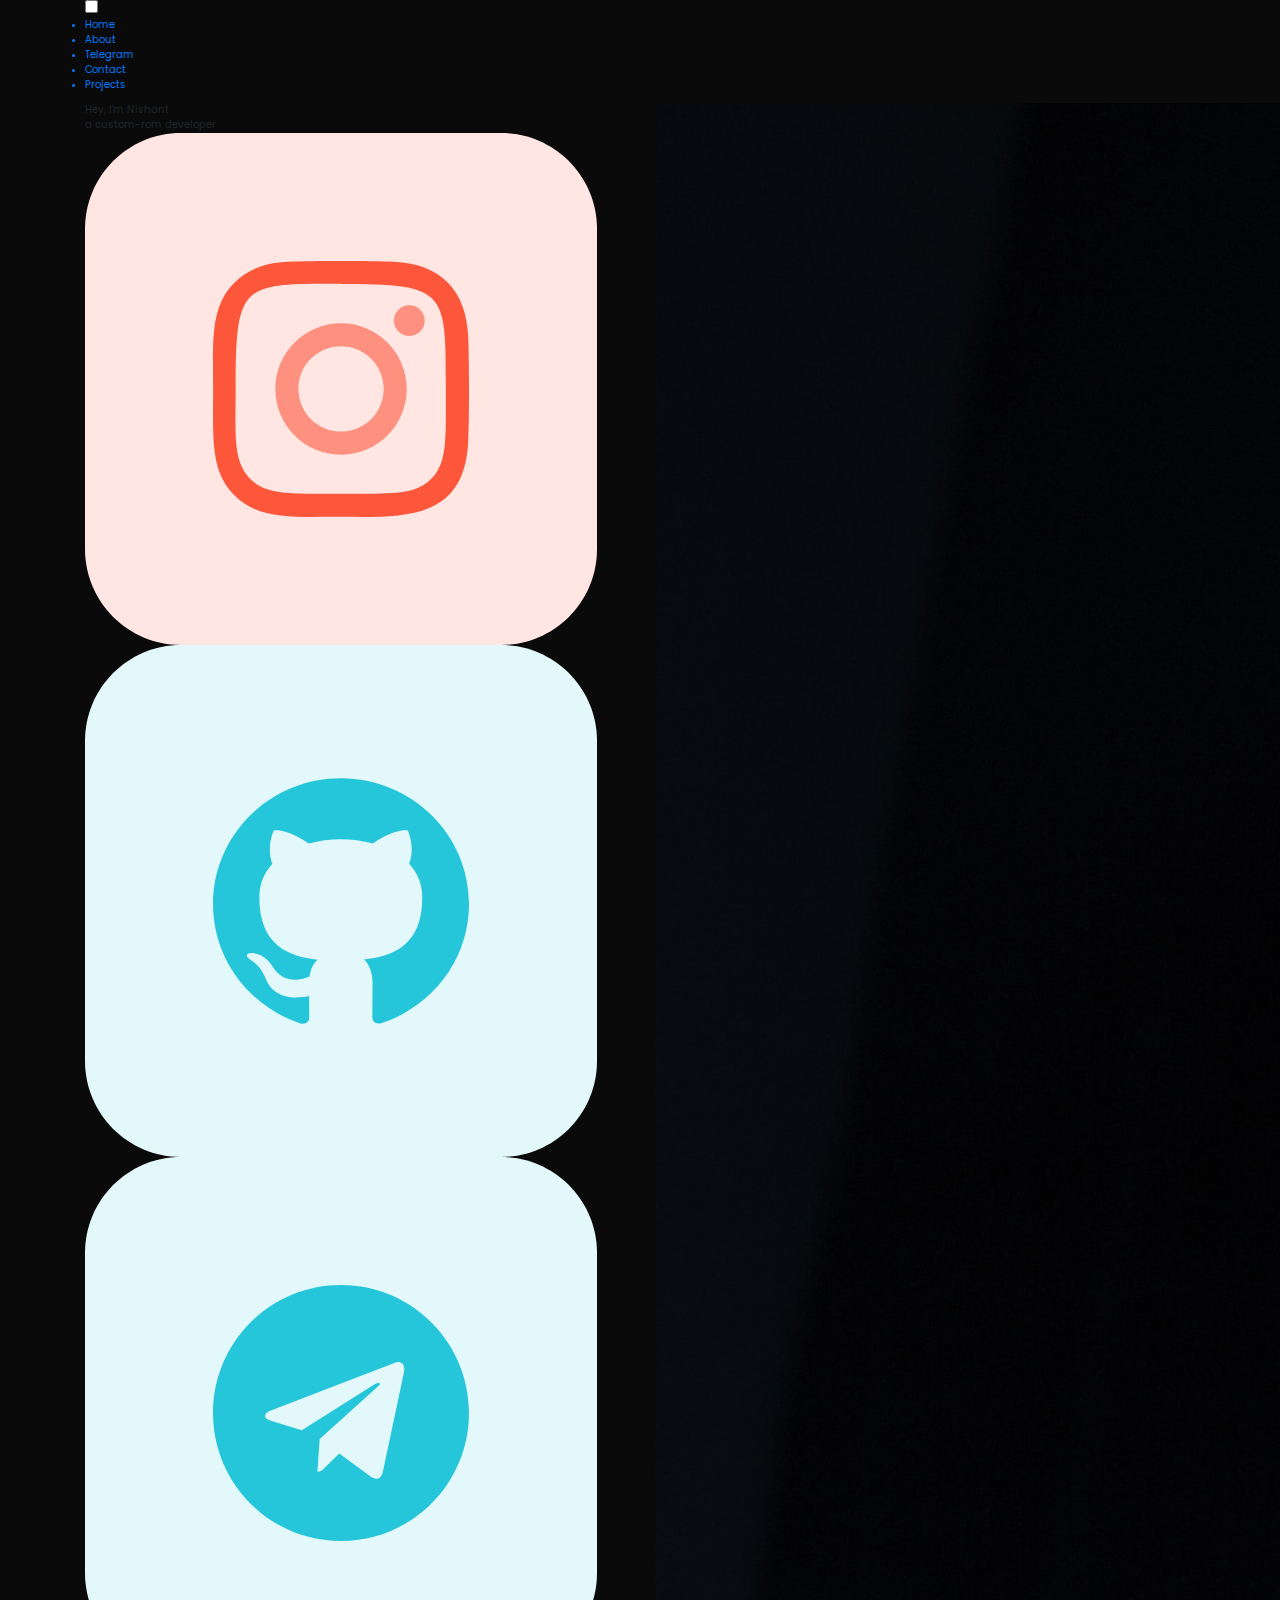
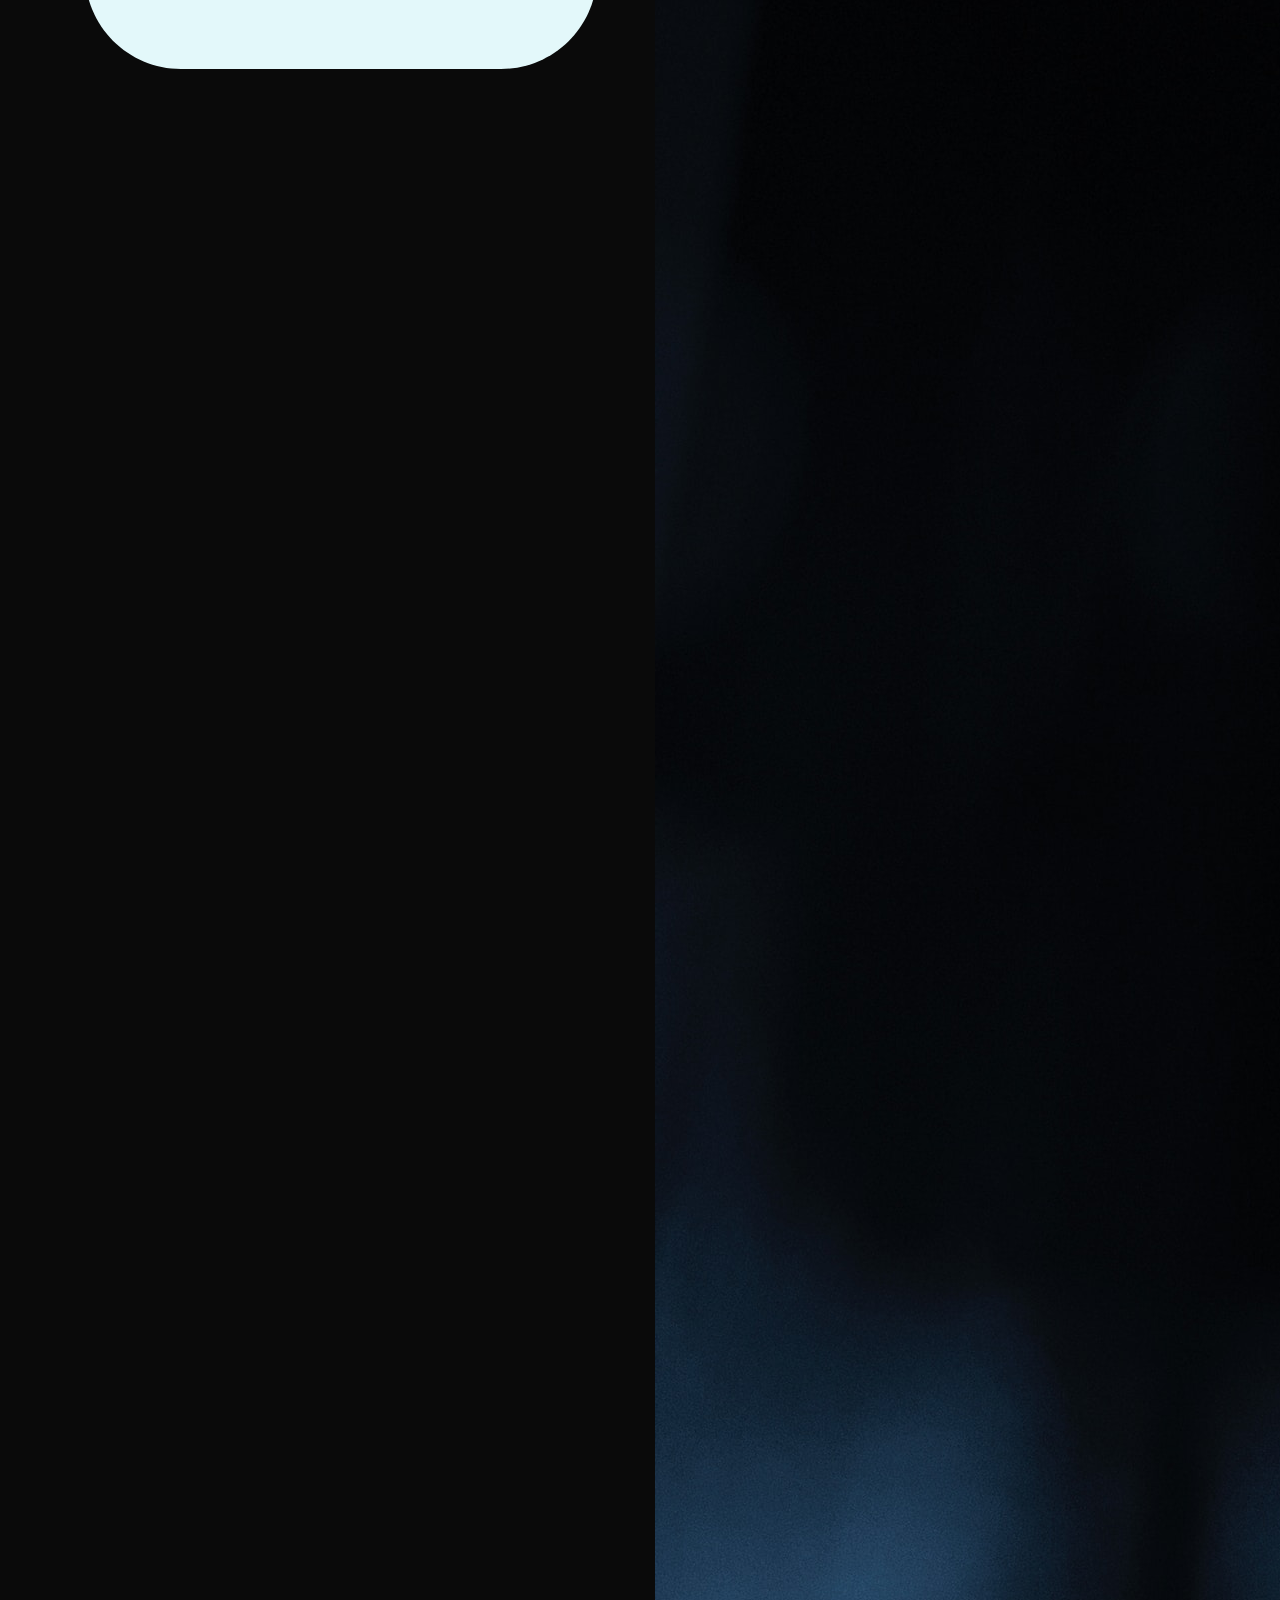
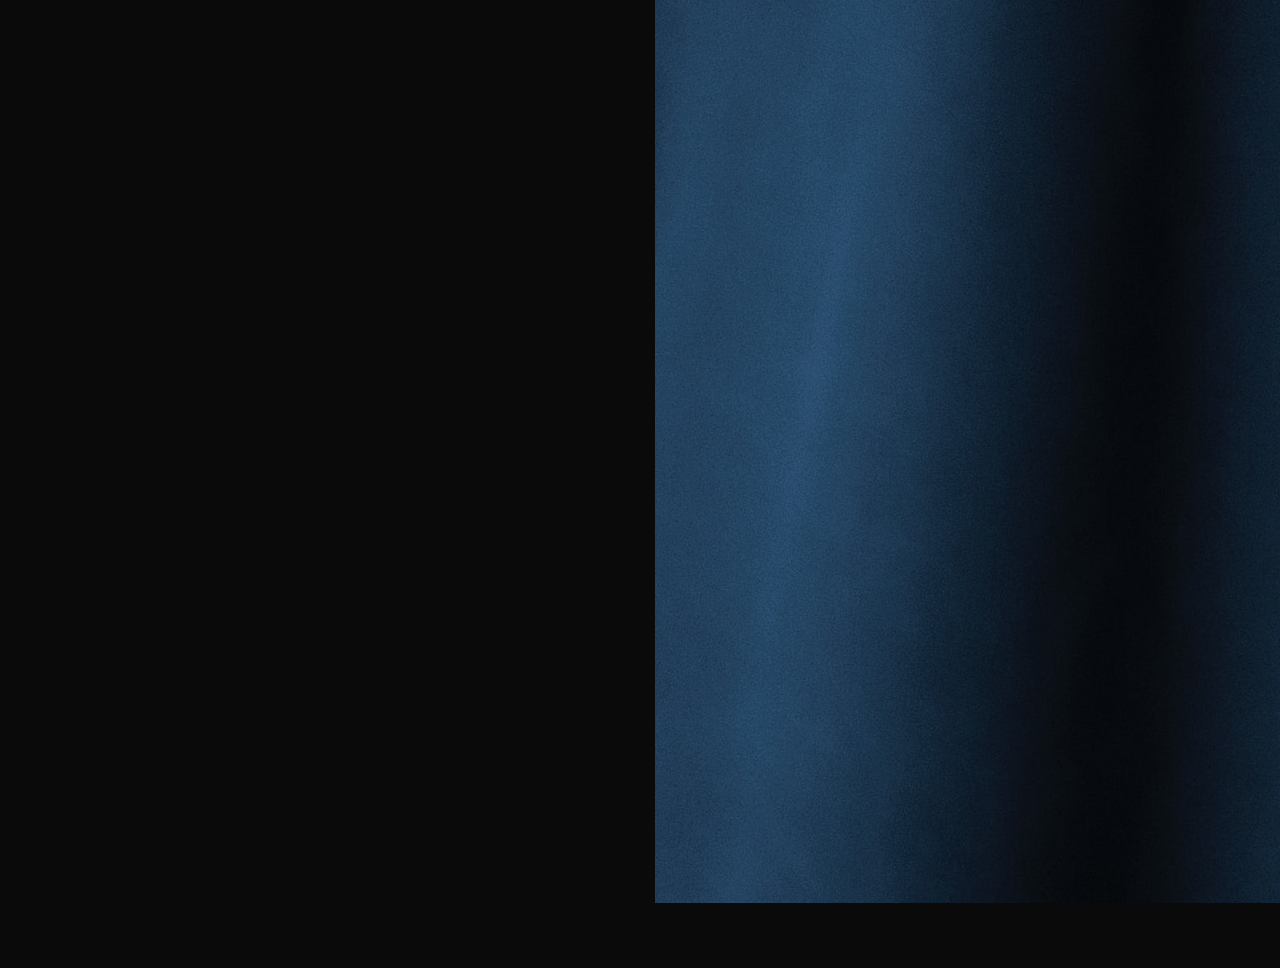
<file: index.html>
<!doctype html>
<html lang="en">
  <head>
    <!-- Required meta tags -->
    <meta charset="utf-8">
    <meta name="viewport" content="width=device-width, initial-scale=1, shrink-to-fit=no">

    <!-- Bootstrap CSS -->
    <link rel="stylesheet" href="https://stackpath.bootstrapcdn.com/bootstrap/4.3.1/css/bootstrap.min.css" integrity="sha384-ggOyR0iXCbMQv3Xipma34MD+dH/1fQ784/j6cY/iJTQUOhcWr7x9JvoRxT2MZw1T" crossorigin="anonymous">

     <script src=" https://cdnjs.cloudflare.com/ajax/libs/jquery/3.1.1/jquery.min.js"></script>

      <link rel="stylesheet" href="css/style.css">
      <link rel="stylesheet" href="css/responsive.css">


<!-- Optional JavaScript -->
    <!-- jQuery first, then Popper.js, then Bootstrap JS -->
    <script src="https://code.jquery.com/jquery-3.3.1.slim.min.js" integrity="sha384-q8i/X+965DzO0rT7abK41JStQIAqVgRVzpbzo5smXKp4YfRvH+8abtTE1Pi6jizo" crossorigin="anonymous"></script>
    <script src="https://cdnjs.cloudflare.com/ajax/libs/popper.js/1.14.7/umd/popper.min.js" integrity="sha384-UO2eT0CpHqdSJQ6hJty5KVphtPhzWj9WO1clHTMGa3JDZwrnQq4sF86dIHNDz0W1" crossorigin="anonymous"></script>
    <script src="https://stackpath.bootstrapcdn.com/bootstrap/4.3.1/js/bootstrap.min.js" integrity="sha384-JjSmVgyd0p3pXB1rRibZUAYoIIy6OrQ6VrjIEaFf/nJGzIxFDsf4x0xIM+B07jRM" crossorigin="anonymous"></script>

    <title>Tesla - A Pero</title>
  </head>
  <body>

    <div class="container">

    </div>
<div class="header">
    <div class="container">
        <nav role="navigation">
          <div id="menuToggle">
            <input type="checkbox" />
            <span></span>
            <span></span>
            <span></span>

            <ul id="menu">
              <a href="#"><li>Home</li></a>
              <a href="about/index.html"><li>About</li></a>
              <a href="https://t.me/tesla59/" target="_blank"><li>Telegram</li></a>
              <a href="contact/index.html"><li>Contact</li></a>
                <a href="projects/index.html"><li>Projects</li></a>
            </ul>
          </div>
        </nav>
        <div class="row align-items-centre header">
        <div class="col-12 col-md-6 order-md-2">
          <img src="img/tesla.jpg" alt="" class="profile-pic">
        </div>
        <div class="col-12 col-md-6 order-md-1"><div class="name">Hey, I'm Nishant</div>
        <div class="about-me">a custom-rom developer</div>
        <div class="socialmediao">
            <a href="http://instagram.com/tesla.notnikola" target="_blank"><img src="img/social/instagram.svg" alt="" class="socialmedia"></a>
            <a href="http://github.com/tesla59/" target="_blank"><img src="img/social/github.svg" alt="" class="socialmedia"></a>
            <a href="http://t.me/tesla59/" target="_blank"><img src="img/social/telegram.svg" alt="" class="socialmedia"></a>
        </div>
      </div>
      </div>
    </div>
  </div>
</div>
  </body>
</html>
</file>
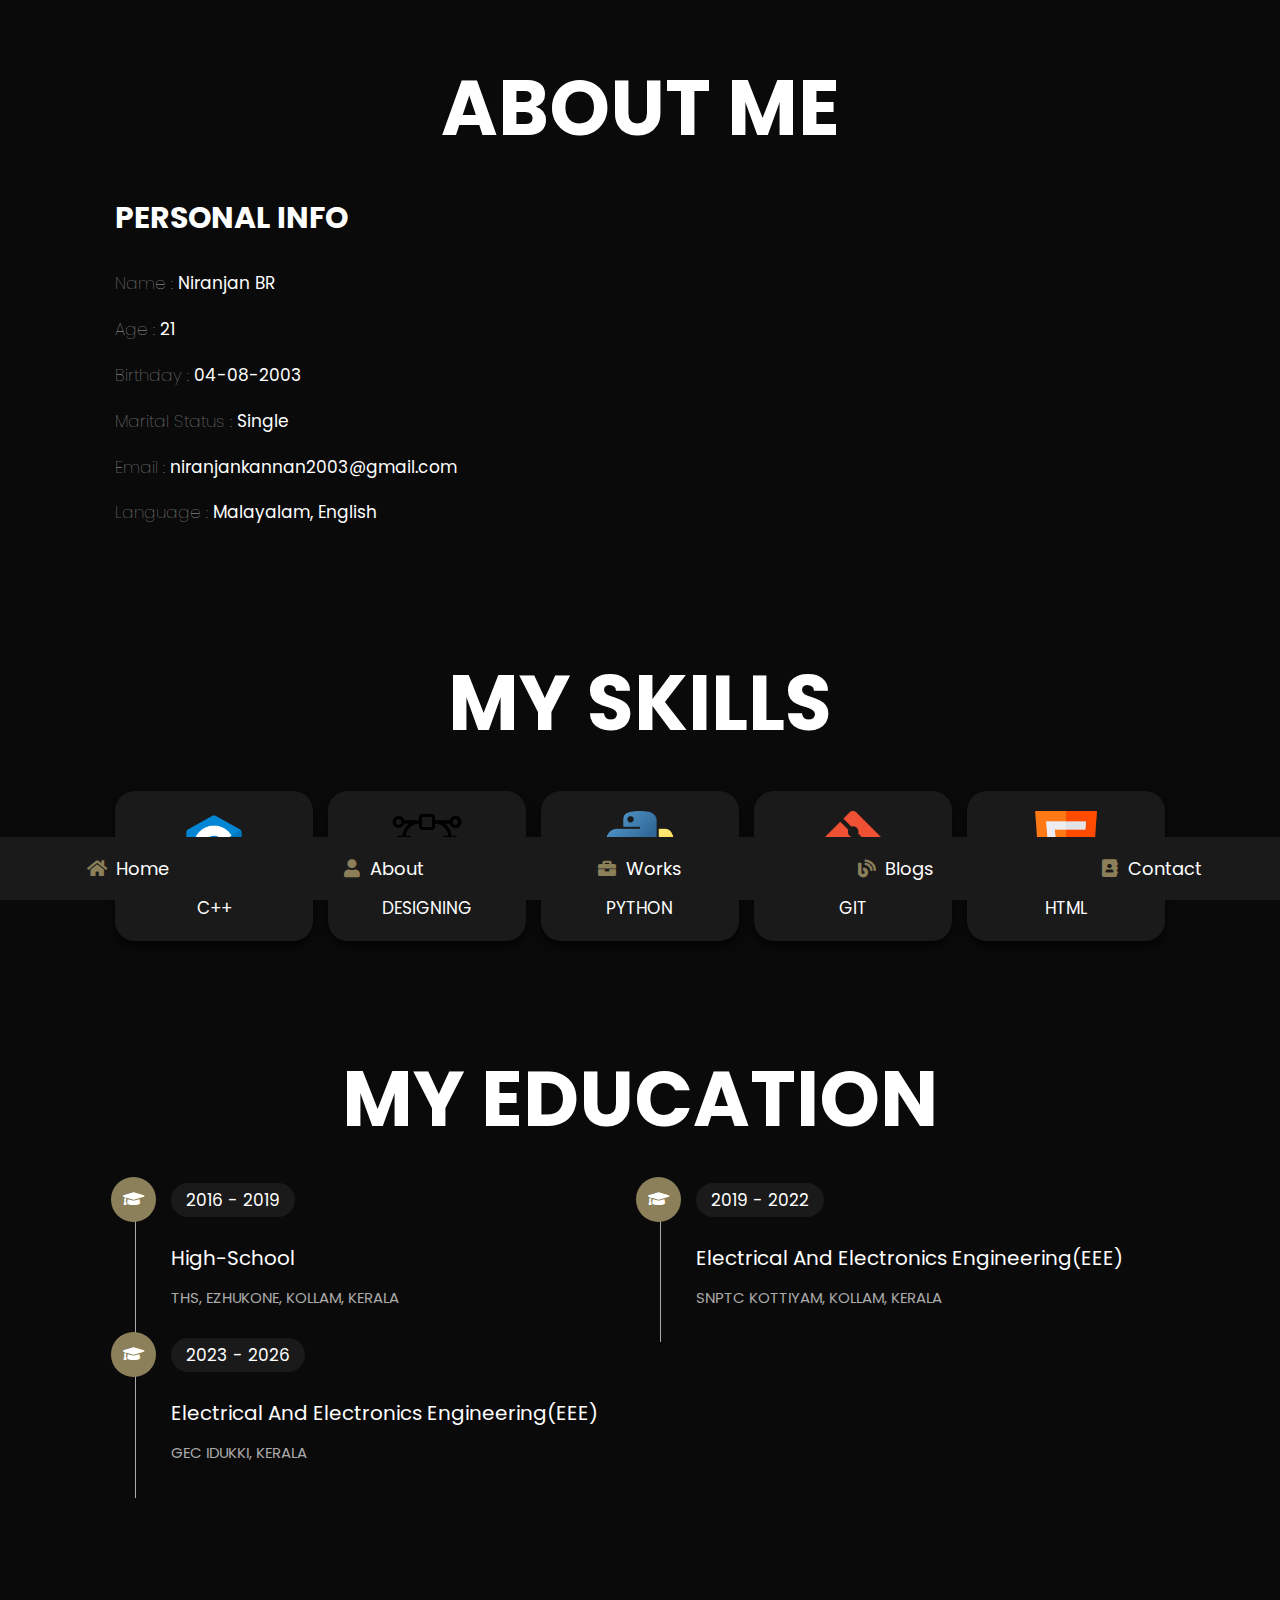
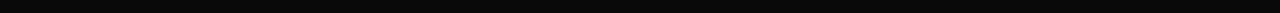
<file: about.html>
<!DOCTYPE html>
<html lang="en">
<head>
    <meta charset="UTF-8">
    <meta http-equiv="X-UA-Compatible" content="IE=edge">
    <meta name="viewport" content="width=device-width, initial-scale=1.0">
    <title>NIRANJAN BR</title>

    <!-- Favicons -->
    <link href="images/favi-icon/fox.png" rel="icon">
    <link href="images/favi-icon/fox-icon.png" rel="fox-icon">
    
    <!-- font awesome cdn link  -->
    <link rel="stylesheet" href="https://cdnjs.cloudflare.com/ajax/libs/font-awesome/5.15.4/css/all.min.css">

    <!-- custom css file link  -->
    <link rel="stylesheet" href="css/style.css">

</head>
<body>

<!-- preloader-->
<div id="preloader"></div>


<!-- navbar section starts  -->

<nav class="navbar">
    <a href="index.html"> <i class="fas fa-home"></i> <span>Home</span> </a>
    <a href="about.html"> <i class="fas fa-user"></i> <span>About</span> </a>
    <a href="works.html"> <i class="fas fa-briefcase"></i> <span>Works</span> </a>
    <a href="blogs.html"> <i class="fas fa-blog"></i> <span>Blogs</span> </a>
    <a href="contact.html"> <i class="fas fa-address-book"></i> <span>Contact</span> </a>
</nav>

<!-- navbar section ends -->

<!-- about section starts  -->

<section class="about">

    <h1 class="heading"> about <span>me</span> </h1>

    <div class="row">

        <div class="info-container">

            <h1>personal info</h1>

            <div class="box-container">

                <div class="box">
                    <h3> <span>Name : </span> Niranjan BR </h3>
                    <h3> <span>Age : </span> 21 </h3>
                    <h3> <span>Birthday : </span> 04-08-2003 </h3>
                    <h3> <span>Marital Status : </span> Single </h3>
                    <h3> <span>Email : </span> niranjankannan2003@gmail.com </h3>
                    <h3> <span>Language : </span> Malayalam, English </h3>
                </div>
   


        <div class="count-container">


    </div>

</section>

<!-- about section ends -->

<!-- skills section starts  -->

<section class="skills">

    <h1 class="heading"> <span>my</span> skills </h1>

    <div class="box-container">
        <div class="box">
            <img src="images/language/icon-6.png">
            <h3>C++</h3>
        </div>
        <div class="box">
            <img src="images/language/icon-9.png">
            <h3>Designing</h3>
        </div>
        <div class="box">
            <img src="images/language/icon-10.png">
            <h3>Python</h3>
        </div>
        <div class="box">
            <img src="images/language/icon-11.png">
            <h3>Git</h3>
        </div>
        <div class="box">
            <img src="images/language/icon-12.png">
            <h3>HTML</h3>
        </div>
    </div>

</section>

<!-- skills section ends -->

<!-- education section starts  -->

<section class="education">

    <h1 class="heading"> <span>my</span> education </h1>

    <div class="box-container">

        <div class="box">
            <i class="fas fa-graduation-cap"></i>
            <span>2016 - 2019</span>
            <h3>High-School </h3>
            <p>THS, EZHUKONE, KOLLAM, KERALA</p>
        </div>

        <div class="box">
            <i class="fas fa-graduation-cap"></i>
            <span>2019 - 2022</span>
            <h3>Electrical And Electronics Engineering(EEE)</h3>
            <p>SNPTC KOTTIYAM, KOLLAM, KERALA</p>
        </div>

        <div class="box">
            <i class="fas fa-graduation-cap"></i>
            <span>2023 - 2026</span>
            <h3>Electrical And Electronics Engineering(EEE)</h3>
            <p>GEC IDUKKI, KERALA</p>
        </div>
    </div>

</section>

<script src="js/security.js"></script>
<script src="https://cdnjs.cloudflare.com/ajax/libs/jquery/3.4.1/jquery.min.js" charset="utf-8"></script>
<script type="text/javascript">
  setTimeout(function(){
    $('#preloader').fadeToggle();
  },170);
  </script>

<script>
    $(document).ready(function(){
      // Add smooth scrolling to all links
      $("a").on('click', function(event) {
    
        if (this.hash !== "") {
          // Prevent default anchor click behavior
          event.preventDefault();
    
          var hash = this.hash;
    
          $('html, body').animate({
            scrollTop: $(hash).offset().top
          }, 800, function(){
    
            // Add hash (#) to URL when done scrolling (default click behavior)
            window.location.hash = hash;
          });
        }
      });
    });
    </script>
    
<!-- education section ends -->

</body>
</html>
</file>
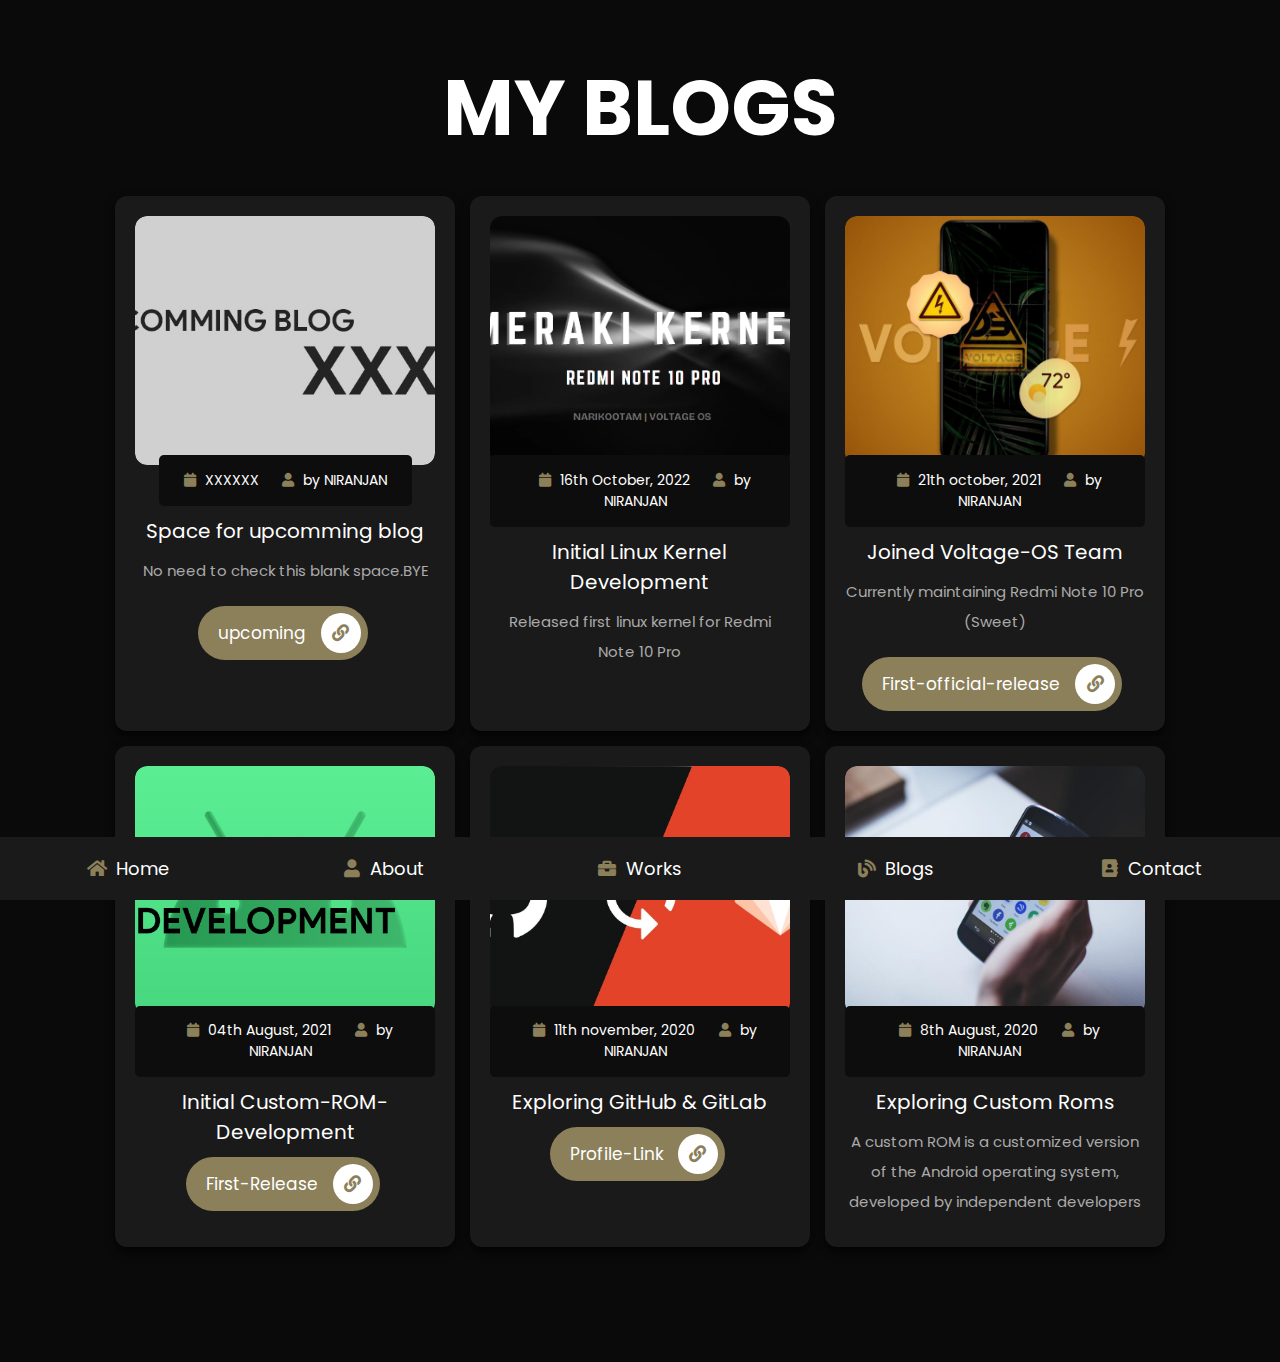
<file: blogs.html>
<!DOCTYPE html>
<html lang="en">
<head>
    <meta charset="UTF-8">
    <meta http-equiv="X-UA-Compatible" content="IE=edge">
    <meta name="viewport" content="width=device-width, initial-scale=1.0">
    <title>NIRANJAN BR</title>

    <!-- Favicons -->
    <link href="images/favi-icon/fox.png" rel="icon">
    <link href="images/favi-icon/fox-icon.png" rel="karthik-icon">
    
    <!-- font awesome cdn link  -->
    <link rel="stylesheet" href="https://cdnjs.cloudflare.com/ajax/libs/font-awesome/5.15.4/css/all.min.css">

    <!-- custom css file link  -->
    <link rel="stylesheet" href="css/style.css">

</head>
<body>
    
  <!-- preloader-->
  <div id="preloader"></div>

<!-- navbar section starts  -->

<nav class="navbar">
    <a href="index.html"> <i class="fas fa-home"></i> <span>Home</span> </a>
    <a href="about.html"> <i class="fas fa-user"></i> <span>About</span> </a>
    <a href="works.html"> <i class="fas fa-briefcase"></i> <span>Works</span> </a>
    <a href="blogs.html"> <i class="fas fa-blog"></i> <span>Blogs</span> </a>
    <a href="contact.html"> <i class="fas fa-address-book"></i> <span>Contact</span> </a>
</nav>

<!-- navbar section ends -->

<!-- blogs section starts  -->

<section class="blogs">

    <h1 class="heading"> <span>my</span> blogs </h1>

    <div class="box-container">
        <div class="box">
            <div class="image">
                <img src="images/blog/blog-UPCOMMING.jpg" alt="">
            </div>
            <div class="content">
                <div class="icons">
                    <a href="#"> <i class="fas fa-calendar"></i> XXXXXX</a>
                    <a href="#"> <i class="fas fa-user"></i> by NIRANJAN </a>
                </div>
                <h3>Space for upcomming blog</h3>
                <p>No need to check this blank space.BYE</p>
                <a href="https://youtu.be/q-LopB221Yc" class="btn" class="btn"> upcoming <i class="fas fa-link"></i> </a>
            </div>
        </div>
        <div class="box">
            <div class="image">
                <img src="images/blog/blog-meraki.png" alt="">
            </div>
            <div class="content">
                <div class="icons">
                    <a href="#"> <i class="fas fa-calendar"></i> 16th October, 2022 </a>
                    <a href="#"> <i class="fas fa-user"></i> by NIRANJAN</a>
                </div>
                <h3>Initial Linux Kernel Development</h3>
                <p>Released first linux kernel for Redmi Note 10 Pro</p>
            </div>
        </div>

        <div class="box">
            <div class="image">
                <img src="images/blog/blog-voltage.jpg" alt="">
            </div>
            <div class="content">
                <div class="icons">
                    <a href="#"> <i class="fas fa-calendar"></i> 21th october, 2021</a>
                    <a href="#"> <i class="fas fa-user"></i> by NIRANJAN </a>
                </div>
                <h3>Joined Voltage-OS Team</h3>
                <p>Currently maintaining Redmi Note 10 Pro (Sweet)</p>
                <a href="https://t.me/voltageosannouncements/8" class="btn"> First-official-release <i class="fas fa-link"></i> </a>

            </div>
        </div>

        <div class="box">
            <div class="image">
                <img src="images/blog/blog-AD.jpg" alt="">
            </div>
            <div class="content">
                <div class="icons">
                    <a href="#"> <i class="fas fa-calendar"></i> 04th August, 2021 </a>
                    <a href="#"> <i class="fas fa-user"></i> by NIRANJAN</a>
                </div>
                <h3>Initial Custom-ROM-Development</h3>
                <a href="https://t.me/buildbothub/83" class="btn"> First-Release <i class="fas fa-link"></i> </a>
            </div>
        </div>

        <div class="box">
            <div class="image">
                <img src="images/blog/blog-github.jpg" alt="">
            </div>
            <div class="content">
                <div class="icons">
                    <a href="#"> <i class="fas fa-calendar"></i> 11th november, 2020 </a>
                    <a href="#"> <i class="fas fa-user"></i> by NIRANJAN </a>
                </div>
                <h3>Exploring GitHub & GitLab</h3>
                <a href="https://github.com/mrfox2003" class="btn"> Profile-Link <i class="fas fa-link"></i> </a>
            </div>
        </div>

        <div class="box">
            <div class="image">
                <img src="images/blog/blog-customrom.jpg" alt="">
            </div>
            <div class="content">
                <div class="icons">
                    <a href="#"> <i class="fas fa-calendar"></i> 8th August, 2020 </a>
                    <a href="#"> <i class="fas fa-user"></i> by NIRANJAN </a>
                </div>
                <h3>Exploring Custom Roms</h3>
                <p>A custom ROM is a customized version of the Android operating system, developed by independent developers</p>
            </div>
        </div>

    </div>

</section>

<script src="js/security.js"></script>
<script src="https://cdnjs.cloudflare.com/ajax/libs/jquery/3.4.1/jquery.min.js" charset="utf-8"></script>
<script type="text/javascript">
  setTimeout(function(){
    $('#preloader').fadeToggle();
  },170);
  </script>
  
<script>
    $(document).ready(function(){
      // Add smooth scrolling to all links
      $("a").on('click', function(event) {
    
        if (this.hash !== "") {
          // Prevent default anchor click behavior
          event.preventDefault();
    
          var hash = this.hash;
    
          $('html, body').animate({
            scrollTop: $(hash).offset().top
          }, 800, function(){
    
            // Add hash (#) to URL when done scrolling (default click behavior)
            window.location.hash = hash;
          });
        }
      });
    });
    </script>

<!-- blogs section ends -->

</body>
</html>
</file>
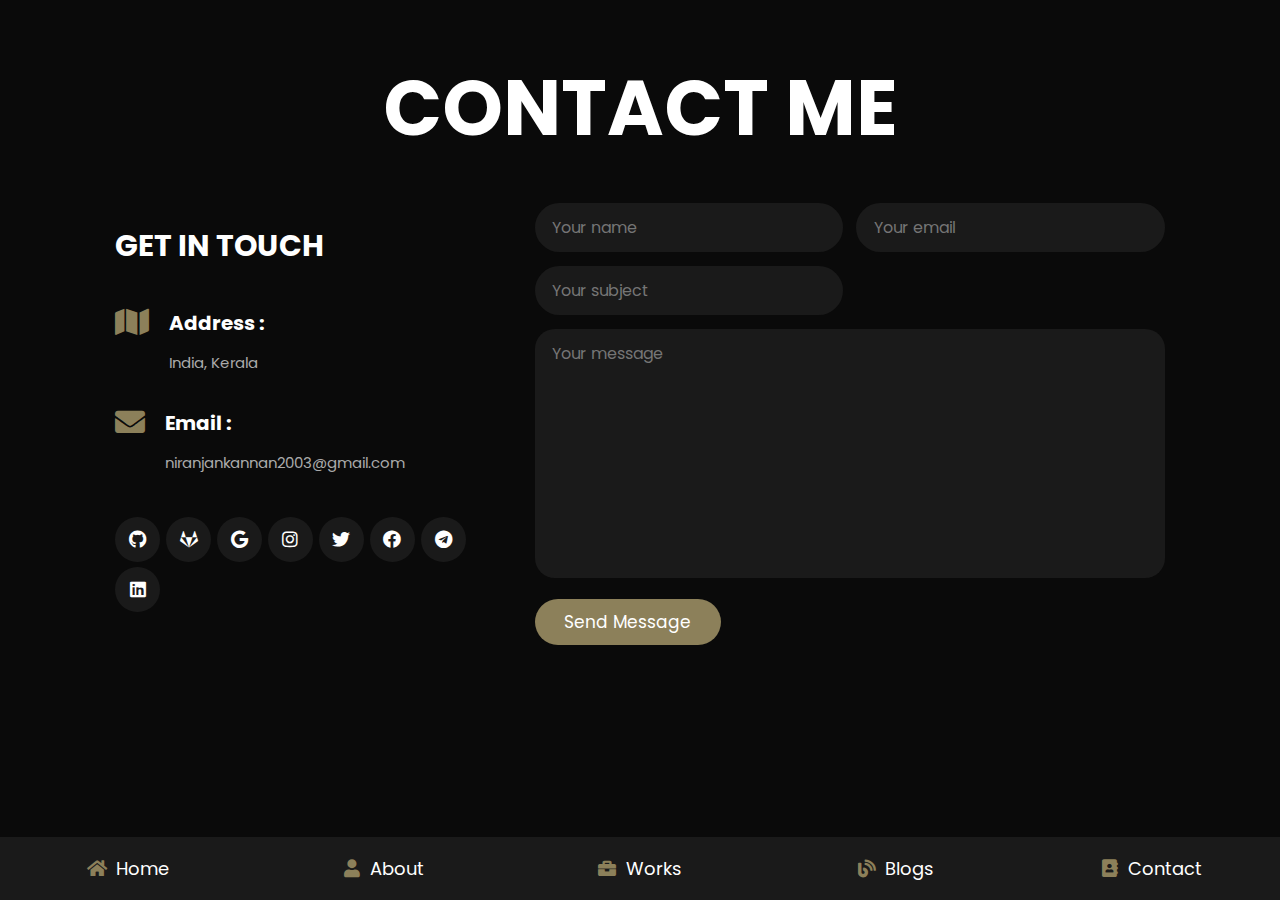
<file: contact.html>
<!DOCTYPE html>
<html lang="en">
<head>
    <meta charset="UTF-8">
    <meta http-equiv="X-UA-Compatible" content="IE=edge">
    <meta name="viewport" content="width=device-width, initial-scale=1.0">
    <title>NIRANJAN BR</title>

    <!-- Favicons -->
    <link href="images/favi-icon/fox.png" rel="icon">
    <link href="images/favi-icon/fox-icon.png" rel="karthik-icon">
    
    <!-- Font awesome CDN link -->
    <link rel="stylesheet" href="https://cdnjs.cloudflare.com/ajax/libs/font-awesome/5.15.4/css/all.min.css">

    <!-- Custom CSS file link -->
    <link rel="stylesheet" href="css/style.css">

</head>
<body>
    
    <!-- Preloader -->
    <div id="preloader"></div>

    <!-- Navbar section starts -->
    <nav class="navbar">
        <a href="index.html"> <i class="fas fa-home"></i> <span>Home</span> </a>
        <a href="about.html"> <i class="fas fa-user"></i> <span>About</span> </a>
        <a href="works.html"> <i class="fas fa-briefcase"></i> <span>Works</span> </a>
        <a href="blogs.html"> <i class="fas fa-blog"></i> <span>Blogs</span> </a>
        <a href="contact.html"> <i class="fas fa-address-book"></i> <span>Contact</span> </a>
    </nav>
    <!-- Navbar section ends -->

    <!-- Contact section starts -->
    <section class="contact">
        <h1 class="heading"> Contact <span>Me</span> </h1>

        <div class="row">

            <div class="info-container">

                <h1>Get in touch</h1>

                <div class="box-container">

                    <div class="box">
                        <i class="fas fa-map"></i>
                        <div class="info">
                            <h3>Address :</h3>
                            <p>India, Kerala</p>
                        </div>
                    </div>

                    <div class="box">
                        <i class="fas fa-envelope"></i>
                        <div class="info">
                            <h3>Email :</h3>
                            <p><a href="mailto:niranjankannan2003@gmail.com">niranjankannan2003@gmail.com</a></p>
                        </div>
                    </div>

                </div>

                <div class="share">
                    <a href="https://github.com/mrfox2003" class="fab fa-github"></a>
                    <a href="https://gitlab.com/mrfox2003" class="fab fa-gitlab"></a>
                    <a href="mailto:niranjankannan2003@gmail.com" class="fab fa-google"></a>
                    <a href="https://instagram.com/_mrfox_2003" class="fab fa-instagram"></a>
                    <a href="https://twitter.com/_mrfox2003" class="fab fa-twitter"></a>
                    <a href="https://www.facebook.com/niranjan.baiju.33" class="fab fa-facebook"></a>
                    <a href="https://t.me/mrfox2003" class="fab fa-telegram"></a>
                    <a href="https://www.linkedin.com/in/niranjan-b-r-a18b2b224" class="fab fa-linkedin"></a>
                </div>

            </div>

            <form id="contactForm" action="https://formspree.io/f/mqaaoeee" method="post">

                <div class="inputBox">
                    <input type="text" name="fname" placeholder="Your name" required>
                    <input type="email" name="email" placeholder="Your email" required>
                </div>

                <div class="inputBox">
                    <input type="text" name="subject" placeholder="Your subject" required>
                </div>

                <textarea name="message" placeholder="Your message" cols="30" rows="10" required></textarea>

                <input type="submit" value="Send Message" class="btn">

            </form>

        </div>

    </section>

    <script>
        document.getElementById("contactForm").addEventListener("submit", function(event) {
            const fname = document.querySelector("input[name='fname']").value;
            const email = document.querySelector("input[name='email']").value;
            const subject = document.querySelector("input[name='subject']").value;
            const message = document.querySelector("textarea[name='message']").value;

            // Check if any required field is empty
            if (!fname || !email || !subject || !message) {
                alert("Please fill out all fields before submitting.");
                event.preventDefault(); // Prevent form submission
            }
        });
    </script>

    <script src="https://cdnjs.cloudflare.com/ajax/libs/jquery/3.4.1/jquery.min.js" charset="utf-8"></script>
    <script>
        setTimeout(function() {
            $('#preloader').fadeToggle();
        }, 170);
    </script>
    <script>
        $(document).ready(function() {
            $("a").on('click', function(event) {
                if (this.hash !== "") {
                    event.preventDefault();
                    const hash = this.hash;
                    $('html, body').animate({
                        scrollTop: $(hash).offset().top
                    }, 800, function() {
                        window.location.hash = hash;
                    });
                }
            });
        });
    </script>
    <!-- Contact section ends -->

</body>
</html>
</file>
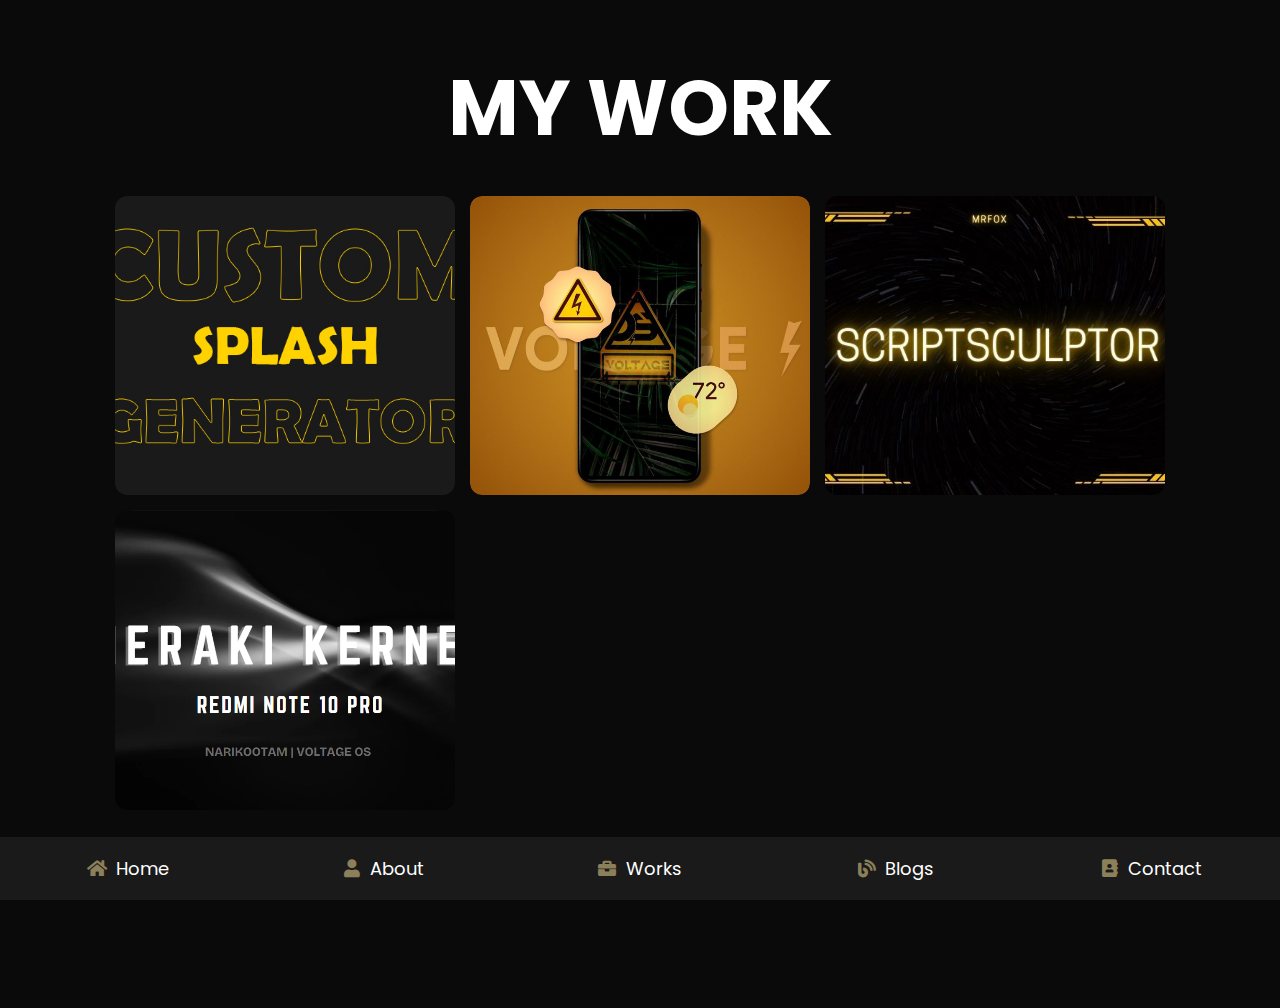
<file: works.html>
<!DOCTYPE html>
<html lang="en">
<head>
    <meta charset="UTF-8">
    <meta http-equiv="X-UA-Compatible" content="IE=edge">
    <meta name="viewport" content="width=device-width, initial-scale=1.0">
    <title>NIRANJAN BR</title>

    <!-- Favicons -->
    <link href="images/favi-icon/fox.png" rel="icon">
    <link href="images/favi-icon/foxk-icon.png" rel="fox-icon">

    <!-- font awesome cdn link  -->
    <link rel="stylesheet" href="https://cdnjs.cloudflare.com/ajax/libs/font-awesome/5.15.4/css/all.min.css">

    <!-- custom css file link  -->
    <link rel="stylesheet" href="css/style.css">

</head>
<body>
    
  <!-- preloader-->
  <div id="preloader"></div>

<!-- navbar section starts  -->

<nav class="navbar">
    <a href="index.html"> <i class="fas fa-home"></i> <span>Home</span> </a>
    <a href="about.html"> <i class="fas fa-user"></i> <span>About</span> </a>
    <a href="works.html"> <i class="fas fa-briefcase"></i> <span>Works</span> </a>
    <a href="blogs.html"> <i class="fas fa-blog"></i> <span>Blogs</span> </a>
    <a href="contact.html"> <i class="fas fa-address-book"></i> <span>Contact</span> </a>
</nav>

<!-- navbar section ends -->

<!-- portfolio section starts  -->

<section class="portfolio">

    <h1 class="heading"> <span>my</span> work </h1>

    <div class="box-container">

        <div class="box">
            <img src="images/works/img-2.jpg" alt="">
            <div class="content">
                <h3>Splash-Maker</h3>
                <p>Use this tool to make custom-splash screen's for your device.</p>
                <a href="https://github.com/mrfox2003/Splash-Tool-Sweet">read more</a>
            </div>
        </div>

        <div class="box">
          <img src="images/works/img-4.jpg" alt="">
          <div class="content">
              <h3>Voltage-OS</h3>
              <p>Custom-ROM with needed customization, FOSS and Stability.</p>
              <a href="https://sourceforge.net/projects/voltage-os/">read more</a>
          </div>
      </div>

      <div class="box">
        <img src="images/works/img-5.jpg" alt="">
        <div class="content">
            <h3>Script Sculptor</h3>
            <p>This collection houses a variety of bash and python scripts desgned to build roms, kernels and designed to automate workflows, and save valuable time</p>
            <a href="https://github.com/mrfox2003/ScriptSculptor">read more</a>
        </div>
    </div>

    <div class="box">
      <img src="images/works/img-6.png" alt="">
      <div class="content">
          <h3>Meraki Kernel</h3>
          <p>Custom Kernel for Redmi Note 10 Pro (sweet)</p>
          <a href="https://t.me/foxbuildsupdates">Release Channel</a>
      </div>
  </div>

  </div>

    <a href="https://github.com/mrfox2003?tab=repositories" class="btn"> Load More <i class="fas fa-redo"></i> </a>
    
</section>

<script src="js/security.js"></script>
<script src="https://cdnjs.cloudflare.com/ajax/libs/jquery/3.4.1/jquery.min.js" charset="utf-8"></script>
<script type="text/javascript">
  setTimeout(function(){
    $('#preloader').fadeToggle();
  },170);
  </script>

<script>
    $(document).ready(function(){
      // Add smooth scrolling to all links
      $("a").on('click', function(event) {
    
        if (this.hash !== "") {
          // Prevent default anchor click behavior
          event.preventDefault();
    
          var hash = this.hash;
    
          $('html, body').animate({
            scrollTop: $(hash).offset().top
          }, 800, function(){
    
            // Add hash (#) to URL when done scrolling (default click behavior)
            window.location.hash = hash;
          });
        }
      });
    });
    </script>
    
<!-- portfolio section ends -->

</body>
</html>
</file>
<file: css/style.css>
@import url("https://fonts.googleapis.com/css2?family=Poppins:wght@100;300;400;500;600;700&display=swap");
* {
  font-family: 'Poppins', sans-serif;
  margin: 0;
  padding: 0;
  -webkit-box-sizing: border-box;
          box-sizing: border-box;
  text-decoration: none;
  outline: none;
  border: none;
  color: inherit;
}

/* 
ALT_COLOR_CODES
background: #8C805A
.btn_color: #8C805A
.btn_hover_color: #514a30
snowflake_background_color: #733119
*/

html {
  font-size: 62.4%;
  overflow-x: hidden;
  scroll-behavior: smooth;
}

html::-webkit-scrollbar {
  width: 0.7rem;
}

html::-webkit-scrollbar-track {
  background: #0d0d0d;
}

html::-webkit-scrollbar-thumb {
  background: #8C805A;
  border-radius: 5rem;
}

body {
  background: #0a0a0a;
  padding-bottom: 6.5rem;
}

section {
  padding: 5rem 9%;
}

.heading {
  text-align: center;
  font-size: 6vw;
  color: #fff;
  margin-bottom: 3rem;
  text-transform: uppercase;
}

.heading span {
  text-transform: uppercase;
  color: b;
}

.btn {
  display: inline-block;
  margin-top: 1rem;
  margin-right: 0.5rem;
  border-radius: 5rem;
  background: #8C805A;
  padding: .7rem;
  font-size: 1.7rem;
  color: #fff;
  padding-left: 2rem;
}

.btn i {
  height: 4rem;
  width: 4rem;
  line-height: 4rem;
  font-size: 1.7rem;
  text-align: center;
  background: #fff;
  color: #8C805A;
  border-radius: 50%;
  margin-left: 1rem;
  -webkit-transition: .3s linear;
  transition: .3s linear;
}

.btn:hover {
  background: #514a30;
  color: #fff;
  transition: .5s;
  animation: hue-animation 5s alternate infinite;
}

@keyframes hue-animation {
  100%{
    filter: hue-rotate(360deg);
  }
}

.btn:hover i {
  margin-left: 2.1rem;
}

.btn_2 {
  display: inline-block;
  margin-top: 1rem;
  margin-left: 0.5rem;
  border-radius: 4rem;
  background: #8C805A;
  padding: .7rem;
  font-size: 1.7rem;
  color: #fff;
  padding-left: 2rem;
}

.btn_2 i {
  height: 4rem;
  width: 4rem;
  line-height: 4rem;
  font-size: 1.7rem;
  text-align: center;
  background: #fff;
  color: #8C805A;
  border-radius: 50%;
  margin-left: 1rem;
  -webkit-transition: .2s linear;
  transition: .3s linear;
}

.btn_2:hover {
  background: #514a30;
  color: #fff;
  transition: .5s;
  animation: hue-animation 5s alternate infinite;
}

@keyframes hue-animation {
  100%{
    filter: hue-rotate(360deg);
  }
}

.btn_2:hover i {
  margin-left: 2.1rem;
}

.navbar {
  position: fixed;
  bottom: 0;
  left: 0;
  right: 0;
  display: -webkit-box;
  display: -ms-flexbox;
  display: flex;
  z-index: 1000;
  -webkit-box-align: end;
      -ms-flex-align: end;
          align-items: flex-end;
}

.navbar a {
  padding: 1.8rem;
  font-size: 1.8rem;
  background: #1a1a1a;
  -webkit-box-flex: 1;
      -ms-flex: 1;
          flex: 1;
  color: #fff;
  text-align: center;
  -webkit-transition: .2s linear;
  transition: .2s linear;
}

.navbar a i {
  color: #8C805A;
  padding-right: .5rem;
}

.navbar a:hover {
  background: #8C805A;
  padding-bottom: 4rem;
}

.navbar a:hover i {
  color: #1a1a1a;
}

.navbar a:hover {
  color:#1a1a1a;
}

.home {
  display: -webkit-box;
  display: -ms-flexbox;
  display: flex;
  -webkit-box-align: center;
      -ms-flex-align: center;
          align-items: center;
  -ms-flex-wrap: wrap;
      flex-wrap: wrap;
  gap: 4rem;
  min-height: calc(100vh - 6.5rem);
}

.home .image {
  -webkit-box-flex: 1;
      -ms-flex: 1 1 42rem;
          flex: 1 1 42rem;
  text-align: center;
}

.home .image img {
  height: 52rem;
  width: 52rem;
  border-radius: 26% 66% 66% 26% / 26% 26% 66% 66%;
}

.home .image img:hover{
  filter: drop-shadow(7px 7px 12px #514a30);
}

.home .content {
  -webkit-box-flex: 1;
      -ms-flex: 1 1 42rem;
          flex: 1 1 42rem;
}

.home .content h3 {
  color: #fff;
  font-size: 4rem;
  padding-bottom: .5rem;
}

.home .content span {
  font-size: 3rem;
  color: #8C805A;
  padding: .5rem 0;
  display: block;
  font-weight: 550;
}

.home .content p {
  font-size: 1.5rem;
  color: #aaa;
  padding: 1rem 0;
  line-height: 2;
}

.about .row {
  display: -webkit-box;
  display: -ms-flexbox;
  display: flex;
  -webkit-box-align: center;
      -ms-flex-align: center;
          align-items: center;
  -ms-flex-wrap: wrap;
      flex-wrap: wrap;
  gap: 2rem;
}

.about .row .info-container {
  -webkit-box-flex: 1;
      -ms-flex: 1 1 42rem;
          flex: 1 1 42rem;
}

.about .row .info-container h1 {
  font-size: 3rem;
  color: #fff;
  text-transform: uppercase;
  padding-bottom: 1rem;
}

.about .row .info-container .box-container {
  padding: 1rem 0;
  display: -webkit-box;
  display: -ms-flexbox;
  display: flex;
  -ms-flex-wrap: wrap;
      flex-wrap: wrap;
  gap: 2rem;
}

.about .row .info-container .box-container .box {
  -webkit-box-flex: 1;
      -ms-flex: 1 1 20rem;
          flex: 1 1 20rem;
}

.about .row .info-container .box-container .box h3 {
  font-size: 1.7rem;
  color: #fff;
  padding: 1rem 0;
  font-weight: normal;
}

.about .row .info-container .box-container .box h3 span {
  color: #aaa;
  font-weight: lighter;
}

.about .row .count-container {
  -webkit-box-flex: 1;
      -ms-flex: 1 1 42rem;
          flex: 1 1 42rem;
  display: -webkit-box;
  display: -ms-flexbox;
  display: flex;
  -ms-flex-wrap: wrap;
      flex-wrap: wrap;
  gap: 2rem;
}

.about .row .count-container .box {
  -webkit-box-flex: 1;
      -ms-flex: 1 1 20rem;
          flex: 1 1 20rem;
  padding: 3rem 4rem;
  border-radius: .5rem;
  background: #1a1a1a;
  -webkit-box-shadow: 0 0.5rem 1rem rgba(0, 0, 0, 0.7);
          box-shadow: 0 0.5rem 1rem rgba(0, 0, 0, 0.7);
          border-radius: 20px;
}

.about .row .count-container .box:hover {
  background: rgb(44, 44, 44);
  -webkit-transform: scale(1);
  transform: scale(1.1);
  -webkit-transition: .2s linear;
  transition: .3s linear;
}

.about .row .count-container .box:hover h3 {
  color: rgb(255, 255, 255);
}

.about .row .count-container .box h3 {
  font-size: 5rem;
  color: #8C805A;
}

.about .row .count-container .box p {
  font-size: 2rem;
  color: #aaa;
}

.skills .box-container {
  display: -ms-grid;
  display: grid;
  -ms-grid-columns: (minmax(16rem, 1fr))[auto-fit];
      grid-template-columns: repeat(auto-fit, minmax(16rem, 1fr));
  gap: 1.5rem;
}

.skills .box-container .box {
  padding: 2rem;
  text-align: center;
  -webkit-box-shadow: 0 0.5rem 1rem rgba(0, 0, 0, 0.7);
          box-shadow: 0 0.5rem 1rem rgba(0, 0, 0, 0.7);
  border-radius: .5rem;
  background: #1a1a1a;
  border-radius: 20px;
}

.skills .box-container .box:hover {
  background: #8C805A;
  -webkit-transform: scale(1);
  transform: scale(1.1);
  -webkit-transition: .2s linear;
  transition: .3s linear;
}

.skills .box-container .box:hover h3 {
  color: #0d0d0d;
}

.skills .box-container .box img {
  height: 7rem;
  margin-bottom: 1rem;
}

.skills .box-container .box h3 {
  color: #fff;
  font-size: 1.7rem;
  font-weight: normal;
  text-transform: uppercase;
}

.education .box-container {
  display: -webkit-box;
  display: -ms-flexbox;
  display: flex;
  -ms-flex-wrap: wrap;
      flex-wrap: wrap;
}

.education .box-container .box {
  -webkit-box-flex: 1;
      -ms-flex: 1 1 40rem;
          flex: 1 1 40rem;
  margin-left: 2rem;
  padding-top: 0;
  padding-bottom: 0;
  padding-left: 3.5rem;
  padding-bottom: 3rem;
  border-left: 0.1rem solid #aaa;
  position: relative;
}

.education .box-container .box i {
  height: 4.5rem;
  width: 4.5rem;
  line-height: 4.5rem;
  font-size: 1.7rem;
  border-radius: 50%;
  background: #8C805A;
  color: #fff;
  text-align: center;
  position: absolute;
  top: -1rem;
  left: -2.5rem;
}

.education .box-container .box span {
  font-size: 1.7rem;
  color: #fff;
  border-radius: 5rem;
  padding: .5rem 1.5rem;
  background: #1a1a1a;
}

.education .box-container .box h3 {
  font-size: 2rem;
  padding: 1rem 0;
  color: #fff;
  padding-top: 3rem;
  font-weight: normal;
}

.education .box-container .box p {
  font-size: 1.5rem;
  color: #aaa;
  line-height: 2;
}

.portfolio {
  text-align: center;
}

.portfolio .box-container {
  display: -ms-grid;
  display: grid;
  -ms-grid-columns: (minmax(31rem, 1fr))[auto-fit];
      grid-template-columns: repeat(auto-fit, minmax(31rem, 1fr));
  gap: 1.5rem;
  margin-bottom: 2rem;
}

.portfolio .box-container .box {
  height: 30rem;
  overflow: hidden;
  position: relative;
  border-radius: 12px;
}

.portfolio .box-container .box:hover .content {
  -webkit-transform: translateY(0%);
          transform: translateY(0%);
          transition: .5s linear;
}

.portfolio .box-container .box img {
  height: 100%;
  width: 100%;
  -o-object-fit: cover;
     object-fit: cover;
     border-radius: 12px;
}

.portfolio .box-container .box .content {
  position: absolute;
  top: 0;
  left: 0;
  height: 100%;
  width: 100%;
  background: #1a1a1a;
  display: -webkit-box;
  display: -ms-flexbox;
  display: flex;
  -webkit-box-orient: vertical;
  -webkit-box-direction: normal;
      -ms-flex-flow: column;
          flex-flow: column;
  -webkit-box-align: center;
      -ms-flex-align: center;
          align-items: center;
  -webkit-box-pack: center;
      -ms-flex-pack: center;
          justify-content: center;
  padding: 2rem;
  -webkit-transform: translateY(-100%);
          transform: translateY(-100%);
  -webkit-transition: .2s linear;
  transition: .2s linear;
  border-radius: 18px;
}

.portfolio .box-container .box .content h3 {
  font-size: 2.5rem;
  color: #fff;
  text-transform: uppercase;
  font-weight: 900;
}

.portfolio .box-container .box .content p {
  padding: 1rem 0;
  font-size: 1.5rem;
  font-weight: 500;
  line-height: 2;
  color: #aaa;
}

.portfolio .box-container .box .content a {
  font-size: 2rem;
  color: #8C805A;
}

.portfolio .box-container .box .content a:hover {
  color: #fff;
}

.blogs .box-container {
  display: -ms-grid;
  display: grid;
  -ms-grid-columns: (minmax(31rem, 1fr))[auto-fit];
      grid-template-columns: repeat(auto-fit, minmax(31rem, 1fr));
  gap: 1.5rem;
}

.blogs .box-container .box {
  text-align: center;
  padding: 2rem;
  border-radius: .5rem;
  background: #1a1a1a;
  -webkit-box-shadow: 0 0.5rem 1rem rgba(0, 0, 0, 0.7);
          box-shadow: 0 0.5rem 1rem rgba(0, 0, 0, 0.7);
          border-radius: 12px;          
}

.blogs .box-container .box:hover .image img {
  -webkit-transform: scale(1.2);
          transform: scale(1.2);
          transition: .9s;
          border-radius: 12px; 
}

.blogs .box-container .box .image {
  height: 25rem;
  width: 100%;
  border-radius: .5rem;
  overflow: hidden;
  border-radius: 12px; 
}

.blogs .box-container .box .image img {
  height: 100%;
  width: 100%;
  -o-object-fit: cover;
     object-fit: cover;
  -webkit-transition: .2s linear;
  transition: .2s linear;
  border-radius: 12px;
}

.blogs .box-container .box .content .icons {
  position: relative;
  top: -1rem;
  border-radius: .5rem;
  padding: 1.5rem;
  display: inline-block;
  background: #0d0d0d;
}

.blogs .box-container .box .content .icons a {
  font-size: 1.4rem;
  margin: 0 1rem;
  color: #fff;
}

.blogs .box-container .box .content .icons a:hover {
  color: #8C805A;
}

.blogs .box-container .box .content .icons a i {
  padding-right: .5rem;
  color: #8C805A;
}

.blogs .box-container .box .content h3 {
  font-size: 2rem;
  color: #fff;
  font-weight: normal;
}

.blogs .box-container .box .content p {
  font-size: 1.5rem;
  color: #aaa;
  padding: 1rem 0;
  line-height: 2;
}

.contact .row {
  display: -webkit-box;
  display: -ms-flexbox;
  display: flex;
  -webkit-box-align: center;
      -ms-flex-align: center;
          align-items: center;
  -ms-flex-wrap: wrap;
      flex-wrap: wrap;
  gap: 2rem;
}

.contact .row .info-container {
  width: 40rem;
}

.contact .row .info-container h1 {
  font-size: 3rem;
  text-transform: uppercase;
  color: #fff;
  padding-bottom: 1rem;
}

.contact .row .info-container p {
  font-size: 1.5rem;
  line-height: 2;
  color: #aaa;
  padding: 1rem 0;
}

.contact .row .info-container .box-container {
  padding: 2rem 0;
}

.contact .row .info-container .box-container .box {
  display: -webkit-box;
  display: -ms-flexbox;
  display: flex;
  gap: 2rem;
  padding: 1rem 0;
}

.contact .row .info-container .box-container .box i {
  font-size: 3rem;
  color: #8C805A;
}

.contact .row .info-container .box-container .box h3 {
  font-size: 2rem;
  color: #fff;
}

.contact .row .info-container .share a {
  font-size: 1.8rem;
  height: 4.5rem;
  width: 4.5rem;
  line-height: 4.5rem;
  border-radius: 50%;
  background: #1a1a1a;
  color: #fff;
  text-align: center;
  margin-right: .3rem;
  margin-bottom: .5rem;
}

.contact .row .info-container .share a:hover {
  background: #8C805A;
  transition: .4s;
}

.contact .row form {
  -webkit-box-flex: 1;
      -ms-flex: 1 1 42rem;
          flex: 1 1 42rem;
}

.contact .row form .inputBox {
  display: -webkit-box;
  display: -ms-flexbox;
  display: flex;
  -ms-flex-wrap: wrap;
      flex-wrap: wrap;
  -webkit-box-pack: justify;
      -ms-flex-pack: justify;
          justify-content: space-between;
}

.contact .row form .inputBox input {
  width: 49%;
}

.contact .row form .inputBox input,
.contact .row form textarea {
  border-radius: 5rem;
  padding: 1.2rem 1.8rem;
  font-size: 1.6rem;
  color: #fff;
  text-transform: none;
  margin: .7rem 0;
  background: #1a1a1a;
}

.contact .row form textarea {
  width: 100%;
  border-radius: 2rem;
  resize: none;
  height: 25rem;
}

.contact .row form .btn {
  padding: 1rem 3rem;
  cursor: pointer;
}

.contact .row form .btn:hover {
  background: #514a30;
  color: #fff;
}

@media (max-width: 1200px) {
  html {
    font-size: 55%;
  }
  section {
    padding: 3rem 2rem;
  }
}

@media (max-width: 768px) {
  .heading {
    font-size: 12vw;
  }
  .navbar a i {
    padding: 0;
  }
  .navbar a span {
    display: none;
  }
  .navbar a:hover {
    padding-bottom: 2rem;
  }
  .home {
    text-align: center;
    gap: 2rem;
  }
  .home .image img {
    height: 30rem;
    width: 30rem;
  }
  .home .content h3 {
    font-size: 3rem;
  }
  .home .content span {
    font-size: 2.5rem;
  }
  .contact .row form .inputBox input {
    width: 100%;
    margin-bottom: 1rem;
  }
}

@media (max-width: 450px) {
  html {
    font-size: 50%;
  }
}

/* Circle Preloader for (other pages except .index.html) */

#preloader {
  position: fixed;
  top: 0;
  left: 0;
  right: 0;
  bottom: 0;
  z-index: 9999;
  overflow: hidden;
  background: #0a0a0a;
}

#preloader:before {
  content: "";
  position: fixed;
  top: calc(50% - 30px);
  left: calc(50% - 30px);
  border: 6px solid #8C805A;
  border-top-color: #fff;
  border-radius: 50%;
  width: 60px;
  height: 60px;
  -webkit-animation: animate-preloader 1.2s linear infinite;
  animation: animate-preloader 1.2s linear infinite;
}

@-webkit-keyframes animate-preloader {
  0% {
    transform: rotate(0deg);
  }
  25% {
    transform: rotate(90deg);
  }
  50% {
    transform: rotate(180deg);
  }
  75% {
    transform: rotate(270deg);
  }
  100% {
    transform: rotate(360deg);
  }
}

@keyframes animate-preloader {
  0% {
    transform: rotate(0deg);
  }
  25% {
    transform: rotate(90deg);
  }
  50% {
    transform: rotate(180deg);
  }
  75% {
    transform: rotate(270deg);
  }
  100% {
    transform: rotate(360deg);
  }
}

/* Loading Preloader for (index.html) */

.pace {
  pointer-events: none;
  user-select: none;
  z-index: 9999;
  position: fixed;
  margin: auto;
  top: 0;
  left: 0;
  right: 0;
  bottom: 0;
  width: 420px;
  border: 20px;
  height: 3px;
  overflow: hidden;
  background: #1a1a1a;
}

.pace .pace-progress {
  box-sizing: border-box;
  transform: translate3d(0, 0, 0);
  max-width: 400px;
  position: fixed;
  z-index: 9999;
  display: block;
  position: absolute;
  top: 0;
  right: 100%;
  height: 100%;
  width: 100%;
  background: #8C805A;
}

.pace.pace-inactive {
  display: none;
}

#preloaderx{
  width:100%;
  height:100%;
  background:#0a0a0a;
  overflow:hidden;
  position:fixed;
  transition-timing-function: cubic-bezier(0.19, 1, 0.22, 1);
}

.preloadertext {
    position: absolute;
    top: 38%;
    left: 50%;
    transform: translate(-50%, -50%);
    color: white;
    font-size: 4.5rem;
    font-weight: 550;
}

@media screen and (max-width: 500px) {
  .preloadertext {
    position: absolute;
    left: 40%;
    font-size: 3.8rem;
  }
}

@media screen and (max-width: 768px) {
  .preloadertext {
    position: absolute;
    left: 45%;
    font-size: 4.3rem;
  }
}
/* SNOW-FLAKE
.fa-snowflake {
	color: #733119;
	position: absolute;
	top: -42px;
	animation: fall linear forwards;
}

.fa-snowflake:hover{
  -webkit-filter: none;
  filter: blur(1px);
}

@keyframes fall {
	to {
		transform: translateY(102vh);
	}
}*/
</file>
<file: css/responsive.css>
/* Small devices (landscape phones, less than 768px) */
@media (max-width: 769px) {

  .name{
    font-size:26px;
  text-align: center;
      text-align: center;
      margin-top: 2rem;
  }

  .header{
    padding-top: 1rem;
  }

  .about-me{
    font-size:1.1rem;
    text-align: center;
  }

  .fron-end-logos-imgs{
         text-align: center;
      }

      .front-end-logos{
       width:80%;
   }

   .front_end_skills{
      margin: 0 auto;
      }

      .skills_illustration{
       display: none;
    }

  .skills_illustration{
    max-width: 80%;
    text-align: center;
  }
  
   .socialmediao{
     text-align: center;
   }

}
</file>
